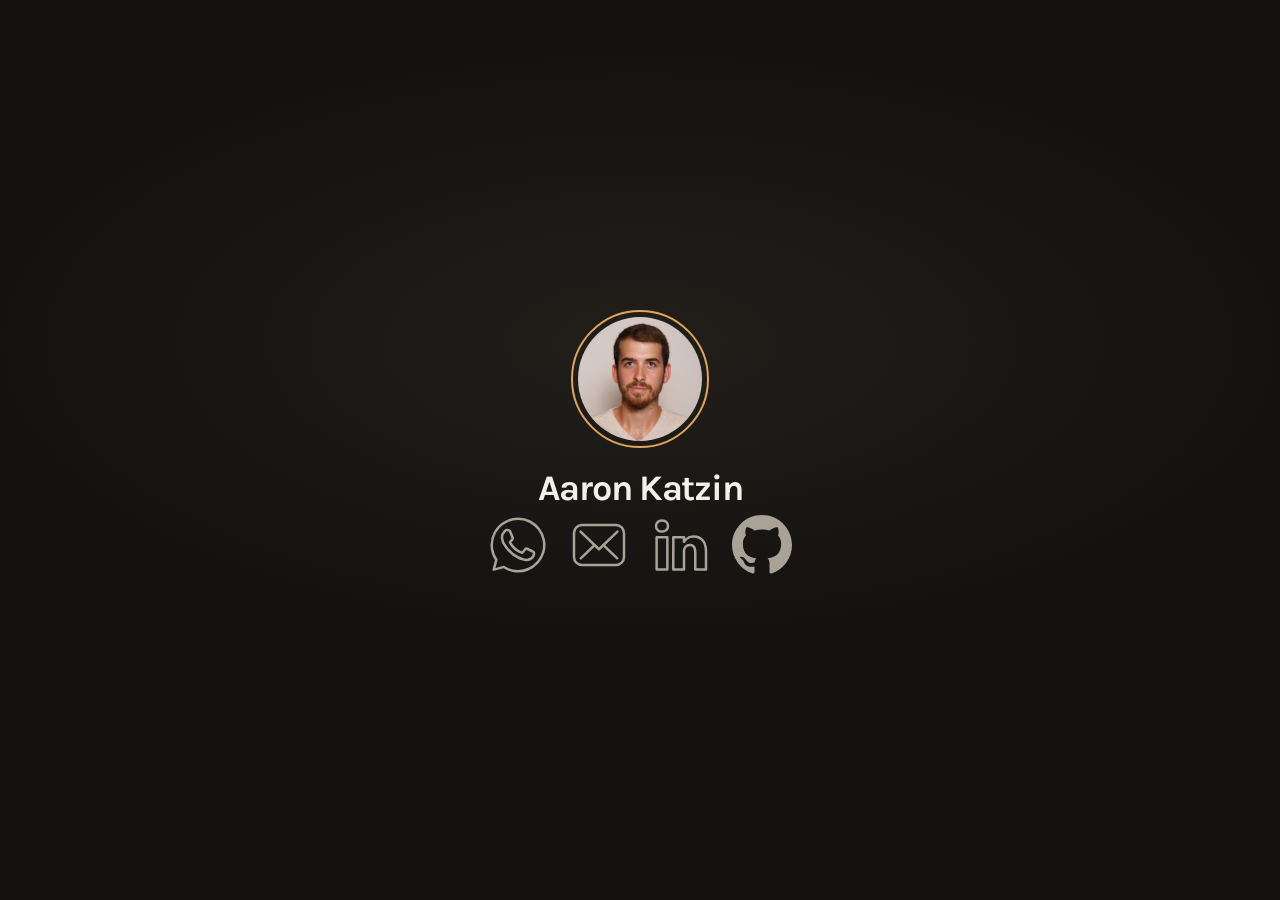
<file: index.html>
<!DOCTYPE html>
<html lang="en">
<head>
    <meta charset="UTF-8">
    <meta name="viewport" content="width=device-width, initial-scale=1">
    <title>Aaron Katzin</title>
    <meta name="description" content="Aaron Katzin — contact and links.">
    <link rel="canonical" href="https://aaronkatzin.com/">
    <meta name="theme-color" content="#131210">

    <meta property="og:title" content="Aaron Katzin">
    <meta property="og:description" content="Aaron Katzin — contact and links.">
    <meta property="og:url" content="https://aaronkatzin.com/">
    <meta property="og:type" content="website">
    <meta property="og:image" content="https://aaronkatzin.com/img/og-image.jpg">
    <meta property="og:image:type" content="image/jpeg">
    <meta property="og:image:width" content="1200">
    <meta property="og:image:height" content="630">
    <meta property="og:image:alt" content="Aaron Katzin">

    <meta name="twitter:card" content="summary_large_image">
    <meta name="twitter:title" content="Aaron Katzin">
    <meta name="twitter:description" content="Aaron Katzin — contact and links.">
    <meta name="twitter:image" content="https://aaronkatzin.com/img/og-image.jpg">
    <meta name="twitter:image:alt" content="Aaron Katzin">

    <link rel="stylesheet" href="style.css">
    <link rel="apple-touch-icon" sizes="180x180" href="favicon/apple-touch-icon.png">
    <link rel="icon" type="image/png" sizes="32x32" href="favicon/favicon-32x32.png">
    <link rel="icon" type="image/png" sizes="16x16" href="favicon/favicon-16x16.png">
    <link rel="manifest" href="favicon/site.webmanifest">
    <script type="application/ld+json">
    {
        "@context": "https://schema.org",
        "@type": "Person",
        "name": "Aaron Katzin",
        "url": "https://aaronkatzin.com/",
        "image": "https://aaronkatzin.com/img/aaron_profile_pic.jpg",
        "sameAs": [
            "https://www.linkedin.com/in/aaronkatzin",
            "https://github.com/AaronKatzin"
        ]
    }
    </script>
</head>
<body>
    <main>
        <img id="userPhoto" src="img/aaron_profile_pic.jpg" width="110" height="110" alt="Aaron Katzin">
        <h1>Aaron Katzin</h1>
        <nav id="icons" aria-label="Contact">
            <a target="_blank" rel="noopener" href="https://api.whatsapp.com/send?phone=972585777670" aria-label="WhatsApp">
                <svg width="75" height="75" viewBox="0 0 24 24" aria-hidden="true">
                    <title>WhatsApp</title>
                    <g>
                        <path d="M18.8,14.634a1.361,1.361,0,0,0-.645-.477l-.165-.081c-.018-.009-1.845-.917-2.208-1.049a.983.983,0,0,0-1.3.349c-.177.266-.721.914-.918,1.2a.409.409,0,0,1-.125-.049c-.058-.028-.137-.063-.233-.105a7.636,7.636,0,0,1-2.2-1.387,12.737,12.737,0,0,1-1.683-2.008.766.766,0,0,1,.086-.093c.1-.1.223-.248.342-.392l.159-.191a2.247,2.247,0,0,0,.338-.538l.044-.09a1.064,1.064,0,0,0-.026-1c-.057-.116-.35-.835-.616-1.481L9.31,6.408a1.123,1.123,0,0,0-1.146-.849c-.192-.01-.412-.012-.63-.012a1.724,1.724,0,0,0-1.269.62A3.989,3.989,0,0,0,5.087,9.074a6.653,6.653,0,0,0,1.435,3.631,14.178,14.178,0,0,0,5.546,4.857,18.659,18.659,0,0,0,1.846.682,4.476,4.476,0,0,0,1.373.208,5.741,5.741,0,0,0,.84-.065,3.729,3.729,0,0,0,2.526-1.826,2.85,2.85,0,0,0,.142-1.927Zm-1.084,1.59A2.852,2.852,0,0,1,15.978,17.4a3.837,3.837,0,0,1-1.762-.107,17.989,17.989,0,0,1-1.752-.647,13.168,13.168,0,0,1-5.122-4.512l-.071-.1A5.548,5.548,0,0,1,6.087,9.074a3.06,3.06,0,0,1,.974-2.295.654.654,0,0,1,.473-.232c.2,0,.4,0,.579.011h0l.133-.01a.685.685,0,0,1,.139.244l.341.827c.279.68.592,1.438.647,1.548.04.079.033.091.026.1l-.048.1a1.323,1.323,0,0,1-.2.327L8.98,9.9c-.1.117-.19.234-.275.318a.957.957,0,0,0-.217,1.249,9.938,9.938,0,0,0,1.854,2.307,8.645,8.645,0,0,0,2.464,1.558c.076.034.138.06.184.083a.969.969,0,0,0,1.282-.2,9.857,9.857,0,0,0,.993-1.306,1,1,0,0,1,.17.051c.229.084,1.6.75,2.1,1l.177.087c.067.032.144.069.2.1A3.126,3.126,0,0,1,17.711,16.224Z"></path>
                        <path d="M12,1A11,11,0,0,0,2.792,18.014l-.974,3.711a.5.5,0,0,0,.61.61l3.779-.991A11,11,0,1,0,12,1Zm0,21a9.961,9.961,0,0,1-5.437-1.614.493.493,0,0,0-.4-.064L3,21.151l.814-3.1a.5.5,0,0,0-.071-.41A10,10,0,1,1,12,22Z"></path>
                    </g>
                </svg>
            </a>
            <a target="_blank" rel="noopener" href="mailto:katzin.aaron@gmail.com?subject=I%20saw%20your%20website" aria-label="Email">
                <svg width="75" height="75" viewBox="0 0 24 24" aria-hidden="true">
                    <title>Email</title>
                    <path d="M18.821,20.5H5.179A3.683,3.683,0,0,1,1.5,16.821V7.179A3.683,3.683,0,0,1,5.179,3.5H18.821A3.683,3.683,0,0,1,22.5,7.179v9.642A3.683,3.683,0,0,1,18.821,20.5ZM5.179,4.5A2.682,2.682,0,0,0,2.5,7.179v9.642A2.682,2.682,0,0,0,5.179,19.5H18.821A2.682,2.682,0,0,0,21.5,16.821V7.179A2.682,2.682,0,0,0,18.821,4.5Z"></path>
                    <path d="M12,14.209a.5.5,0,0,1-.346-.138L4.286,7.028a.5.5,0,0,1,.691-.723L12,13.018l7.023-6.713a.5.5,0,1,1,.691.723l-7.368,7.043A.5.5,0,0,1,12,14.209Z"></path>
                    <path d="M4.7,17.833a.5.5,0,0,1-.347-.86l5.54-5.31a.5.5,0,0,1,.692.722L5.048,17.694A.5.5,0,0,1,4.7,17.833Z"></path>
                    <path d="M19.3,17.832a.5.5,0,0,1-.346-.139l-5.538-5.308a.5.5,0,0,1,.692-.722l5.538,5.308a.5.5,0,0,1-.346.861Z"></path>
                </svg>
            </a>
            <a target="_blank" rel="noopener" href="https://www.linkedin.com/in/aaronkatzin" aria-label="LinkedIn">
                <svg width="75" height="75" viewBox="0 0 24 24" aria-hidden="true">
                    <title>LinkedIn</title>
                    <path d="M4.425,1.671A2.738,2.738,0,0,0,1.5,4.4,2.71,2.71,0,0,0,4.369,7.128H4.4a2.734,2.734,0,1,0,.028-5.457ZM4.4,6.128H4.369a1.736,1.736,0,1,1,.056-3.457A1.737,1.737,0,1,1,4.4,6.128Z"></path>
                    <path d="M6.541,8.431H2.253a.5.5,0,0,0-.5.5v12.9a.5.5,0,0,0,.5.5H6.541a.5.5,0,0,0,.5-.5V8.931A.5.5,0,0,0,6.541,8.431Zm-.5,12.9H2.753V9.431H6.041Z"></path>
                    <path d="M17.064,8.128A4.691,4.691,0,0,0,13.7,9.362V8.931a.5.5,0,0,0-.5-.5H8.914a.5.5,0,0,0-.5.523c.053,1.183,0,12.756,0,12.873a.5.5,0,0,0,.5.5H13.2a.5.5,0,0,0,.5-.5v-7.2a2.749,2.749,0,0,1,.1-.86,1.869,1.869,0,0,1,1.737-1.254c.413,0,1.671,0,1.671,2.417v6.9a.5.5,0,0,0,.5.5H22a.5.5,0,0,0,.5-.5v-7.4C22.5,10.485,20.467,8.128,17.064,8.128Zm4.436,13.2H18.213v-6.4c0-2.973-1.673-3.417-2.671-3.417a2.83,2.83,0,0,0-2.664,1.878,3.253,3.253,0,0,0-.177,1.236v6.7H9.416c.009-2.058.04-9.654.009-11.9H12.7v1.328a.5.5,0,0,0,.92.272,3.769,3.769,0,0,1,3.443-1.9c2.819,0,4.436,1.934,4.436,5.305Z"></path>
                </svg>
            </a>
            <a target="_blank" rel="noopener" href="https://github.com/AaronKatzin" aria-label="GitHub">
                <svg xmlns="http://www.w3.org/2000/svg" width="75" height="75" viewBox="0 0 24 24" aria-hidden="true">
                    <title>GitHub</title>
                    <path d="M12 0c-6.626 0-12 5.373-12 12 0 5.302 3.438 9.8 8.207 11.387.599.111.793-.261.793-.577v-2.234c-3.338.726-4.033-1.416-4.033-1.416-.546-1.387-1.333-1.756-1.333-1.756-1.089-.745.083-.729.083-.729 1.205.084 1.839 1.237 1.839 1.237 1.07 1.834 2.807 1.304 3.492.997.107-.775.418-1.305.762-1.604-2.665-.305-5.467-1.334-5.467-5.931 0-1.311.469-2.381 1.236-3.221-.124-.303-.535-1.524.117-3.176 0 0 1.008-.322 3.301 1.23.957-.266 1.983-.399 3.003-.404 1.02.005 2.047.138 3.006.404 2.291-1.552 3.297-1.23 3.297-1.23.653 1.653.242 2.874.118 3.176.77.84 1.235 1.911 1.235 3.221 0 4.609-2.807 5.624-5.479 5.921.43.372.823 1.102.823 2.222v3.293c0 .319.192.694.801.576 4.765-1.589 8.199-6.086 8.199-11.386 0-6.627-5.373-12-12-12z"/>
                </svg>
            </a>
        </nav>
    </main>
</body>
</html>
</file>
<file: style.css>
@import url('https://fonts.googleapis.com/css?family=Karla:400,700&display=swap');

:root {
    color-scheme: dark;
    --bg: #131210;
    --bg-highlight: #221F1B;
    --text: #F4F0E8;
    --text-muted: #A8A297;
    /* The only chromatic color. Recolor the page by changing this line. */
    --accent: #E0A45C;
    --font: 'Karla', sans-serif;
}

html {
    background-color: var(--bg);
}

body {
    margin: 0;
    min-height: 100vh;
    min-height: 100dvh;
    color: var(--text);
    font-family: var(--font);
    background-color: var(--bg);
    background-image: radial-gradient(
        ellipse 72% 46% at 50% 38%,
        var(--bg-highlight) 0%,
        var(--bg) 70%
    );
    -webkit-font-smoothing: antialiased;
    text-rendering: optimizeLegibility;
}

::selection {
    background-color: var(--accent);
    color: var(--bg);
}

main {
    box-sizing: border-box;
    min-height: 100vh;
    min-height: 100dvh;
    display: flex;
    flex-direction: column;
    align-items: center;
    justify-content: center;
    justify-content: safe center;
    padding: 3.5rem 1.25rem 4rem;
}

#userPhoto {
    width: 112px;
    height: 112px;
    display: block;
    margin: 0 0 1.5rem;
    border: 0;
    border-radius: 50%;
    object-fit: cover;
    outline: 2px solid var(--accent);
    outline-offset: 5px;
}

h1 {
    margin: 0 0 0.4rem;
    font-family: var(--font);
    font-size: 1.875rem;
    font-weight: 700;
    line-height: 1.1;
    letter-spacing: -0.03em;
    text-align: center;
    color: var(--text);
}

.tagline {
    margin: 0 0 1.75rem;
    max-width: 22rem;
    font-size: 0.95rem;
    font-weight: 400;
    line-height: 1.4;
    text-align: center;
    color: var(--text-muted);
}

#icons {
    display: flex;
    justify-content: center;
    align-items: center;
    flex-wrap: wrap;
    gap: 0.35rem;
    margin: 0;
    padding: 0;
}

#icons a {
    display: inline-flex;
    flex-direction: column;
    align-items: center;
    justify-content: center;
    width: 4.75rem;
    height: auto;
    gap: 0.15rem;
    border-radius: 0.85rem;
    color: var(--text-muted);
    text-decoration: none;
}

.icon-label {
    font-size: 0.6875rem;
    font-weight: 400;
    line-height: 1.2;
    letter-spacing: 0.01em;
    color: inherit;
}

#icons a svg {
    display: block;
    width: 3.75rem;
    height: 3.75rem;
    fill: currentColor;
    stroke: none;
}

#icons a:hover,
#icons a:active {
    color: var(--accent);
}

#icons a:focus-visible {
    color: var(--accent);
    outline: 2px solid var(--accent);
    outline-offset: 3px;
}

@media (min-width: 768px) {
    #userPhoto {
        width: 124px;
        height: 124px;
        margin-bottom: 1.75rem;
    }

    h1 {
        font-size: 2.25rem;
        letter-spacing: -0.035em;
        margin-bottom: 0.45rem;
    }

    .tagline {
        margin-bottom: 2rem;
        font-size: 1.05rem;
    }
}

@media (prefers-reduced-motion: reduce) {
    *,
    *::before,
    *::after {
        animation-duration: 0.01ms !important;
        animation-iteration-count: 1 !important;
        transition-duration: 0.01ms !important;
        scroll-behavior: auto !important;
    }
}
</file>
